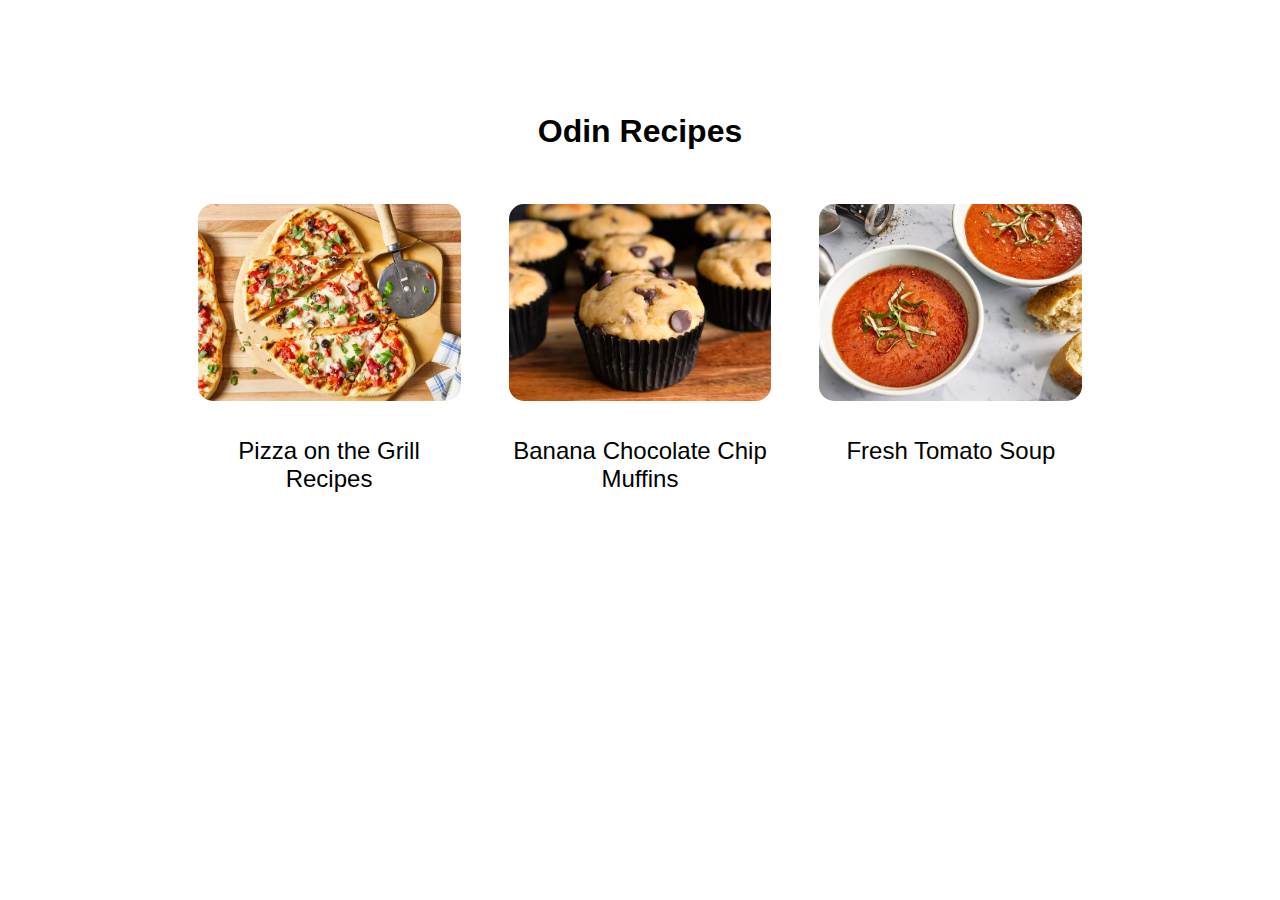
<file: index.html>
<!DOCTYPE html>
<html lang="en">
<head>
    <meta charset="UTF-8">
    <meta name="viewport" content="width=device-width, initial-scale=1.0">
    <title>Odin Recipes</title>
    <link rel="stylesheet" href="styles.css">
</head>
<body>
    <div class="top">
        <h1>Odin Recipes</h1>
    </div>
    <div class="content">
        <ul>
            <li>
                <a href="recipes/pizza.html">
                    <img src="images/pizza.jpg" alt="Delicious Pizza">
                    <br>Pizza on the Grill Recipes
                </a>
            </li>

            <li>
                <a href="recipes/muffins.html">                    
                    <img src="images/muffins.jpg" alt="Banana Chocolate Chip Muffins">
                    <br>Banana Chocolate Chip Muffins
                </a>
            </li>

            <li>
                <a href="recipes/soup.html">
                    <img src="images/soup.jpg" alt="Fresh Tomato Soup">
                    <br>Fresh Tomato Soup
                </a>
            </li>
        </ul>
    </div>
</body>
</html>
</file>
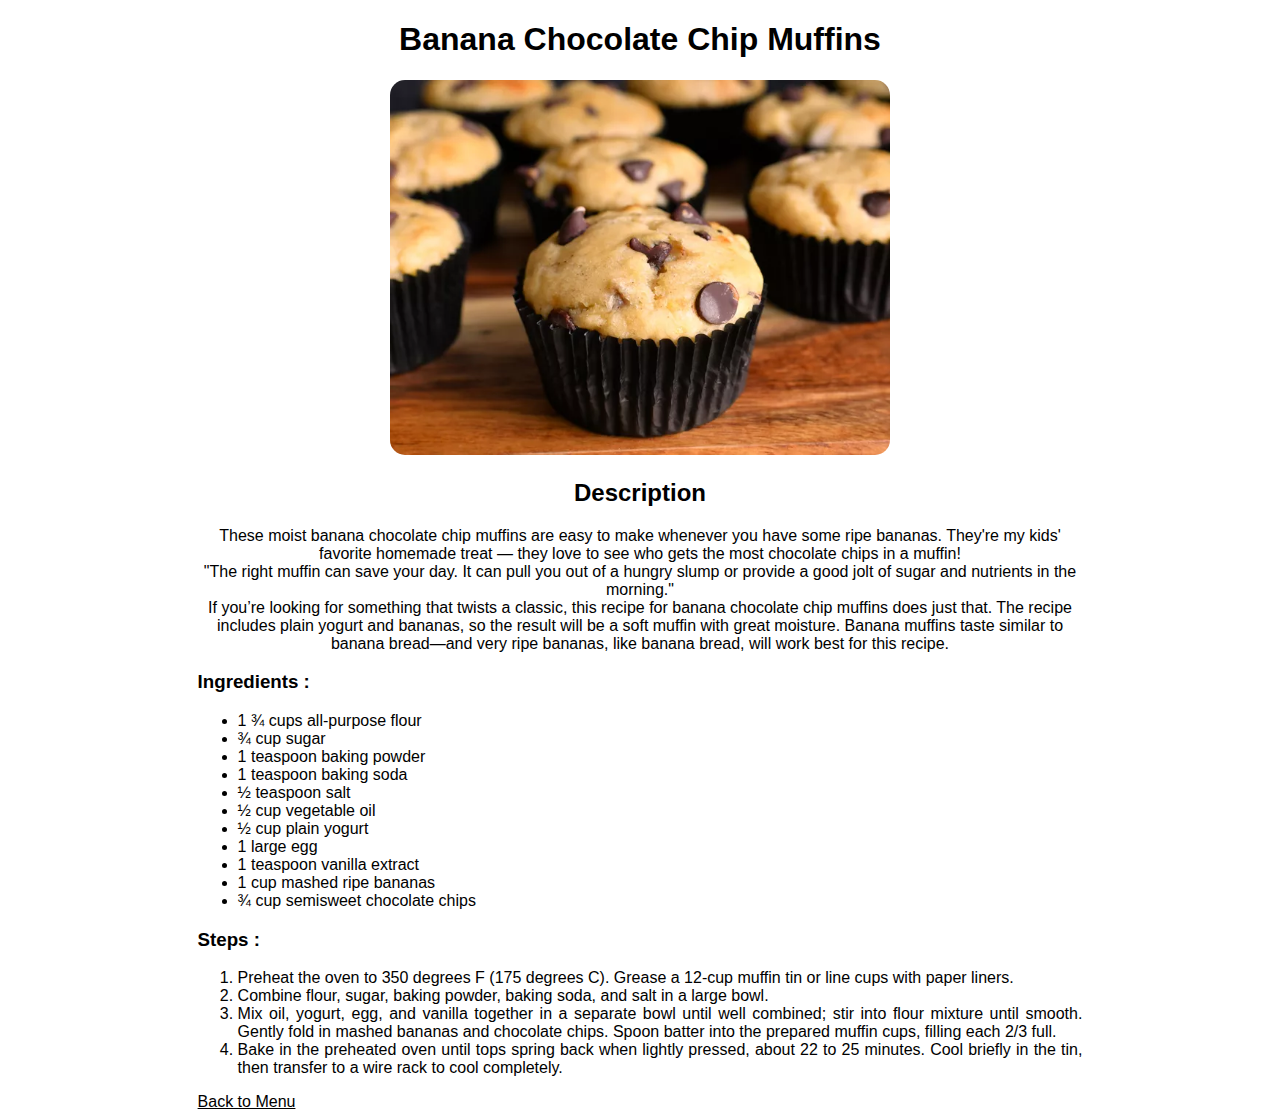
<file: recipes/muffins.html>
<!DOCTYPE html>
<html lang="en">
<head>
    <meta charset="UTF-8">
    <meta name="viewport" content="width=device-width, initial-scale=1.0">
    <title>Muffins Recipes</title>
    <link rel="stylesheet" href="styles.css">
</head>
<body>
    <div class="header">
        <h1>Banana Chocolate Chip Muffins</h1>
        <img src="../images/muffins.jpg" alt="Banana Chocolate Chip Muffins">
        <h2>Description</h2>
        <p>
            These moist banana chocolate chip muffins are easy to make whenever you have some ripe bananas. They're my kids' favorite homemade treat — they love to see who gets the most chocolate chips in a muffin!<br> "The right muffin can save your day. It can pull you out of a hungry slump or provide a good jolt of sugar and nutrients in the morning." <br> If you’re looking for something that twists a classic, this recipe for banana chocolate chip muffins does just that. The recipe includes plain yogurt and bananas, so the result will be a soft muffin with great moisture. Banana muffins taste similar to banana bread—and very ripe bananas, like banana bread, will work best for this recipe.
        </p>
    </div>
    <div class="body">
        <h3>Ingredients :</h3>
        <ul>
            <li>1 ¾ cups all-purpose flour</li>
            <li>¾ cup sugar</li>
            <li>1 teaspoon baking powder</li>
            <li>1 teaspoon baking soda</li>
            <li>½ teaspoon salt</li>
            <li>½ cup vegetable oil</li>
            <li>½ cup plain yogurt</li>
            <li>1 large egg</li>
            <li>1 teaspoon vanilla extract</li>
            <li>1 cup mashed ripe bananas</li>
            <li>¾ cup semisweet chocolate chips</li>
        </ul>
        <h3>Steps :</h3>
        <ol>
            <li>Preheat the oven to 350 degrees F (175 degrees C). Grease a 12-cup muffin tin or line cups with paper liners.</li>
            <li>Combine flour, sugar, baking powder, baking soda, and salt in a large bowl.</li>
            <li>Mix oil, yogurt, egg, and vanilla together in a separate bowl until well combined; stir into flour mixture until smooth. Gently fold in mashed bananas and chocolate chips. Spoon batter into the prepared muffin cups, filling each 2/3 full.</li>
            <li>Bake in the preheated oven until tops spring back when lightly pressed, about 22 to 25 minutes. Cool briefly in the tin, then transfer to a wire rack to cool completely.</li>
        </ol>
        <a href="../index.html">Back to Menu</a>
    </div>
</body>
</html>
</file>
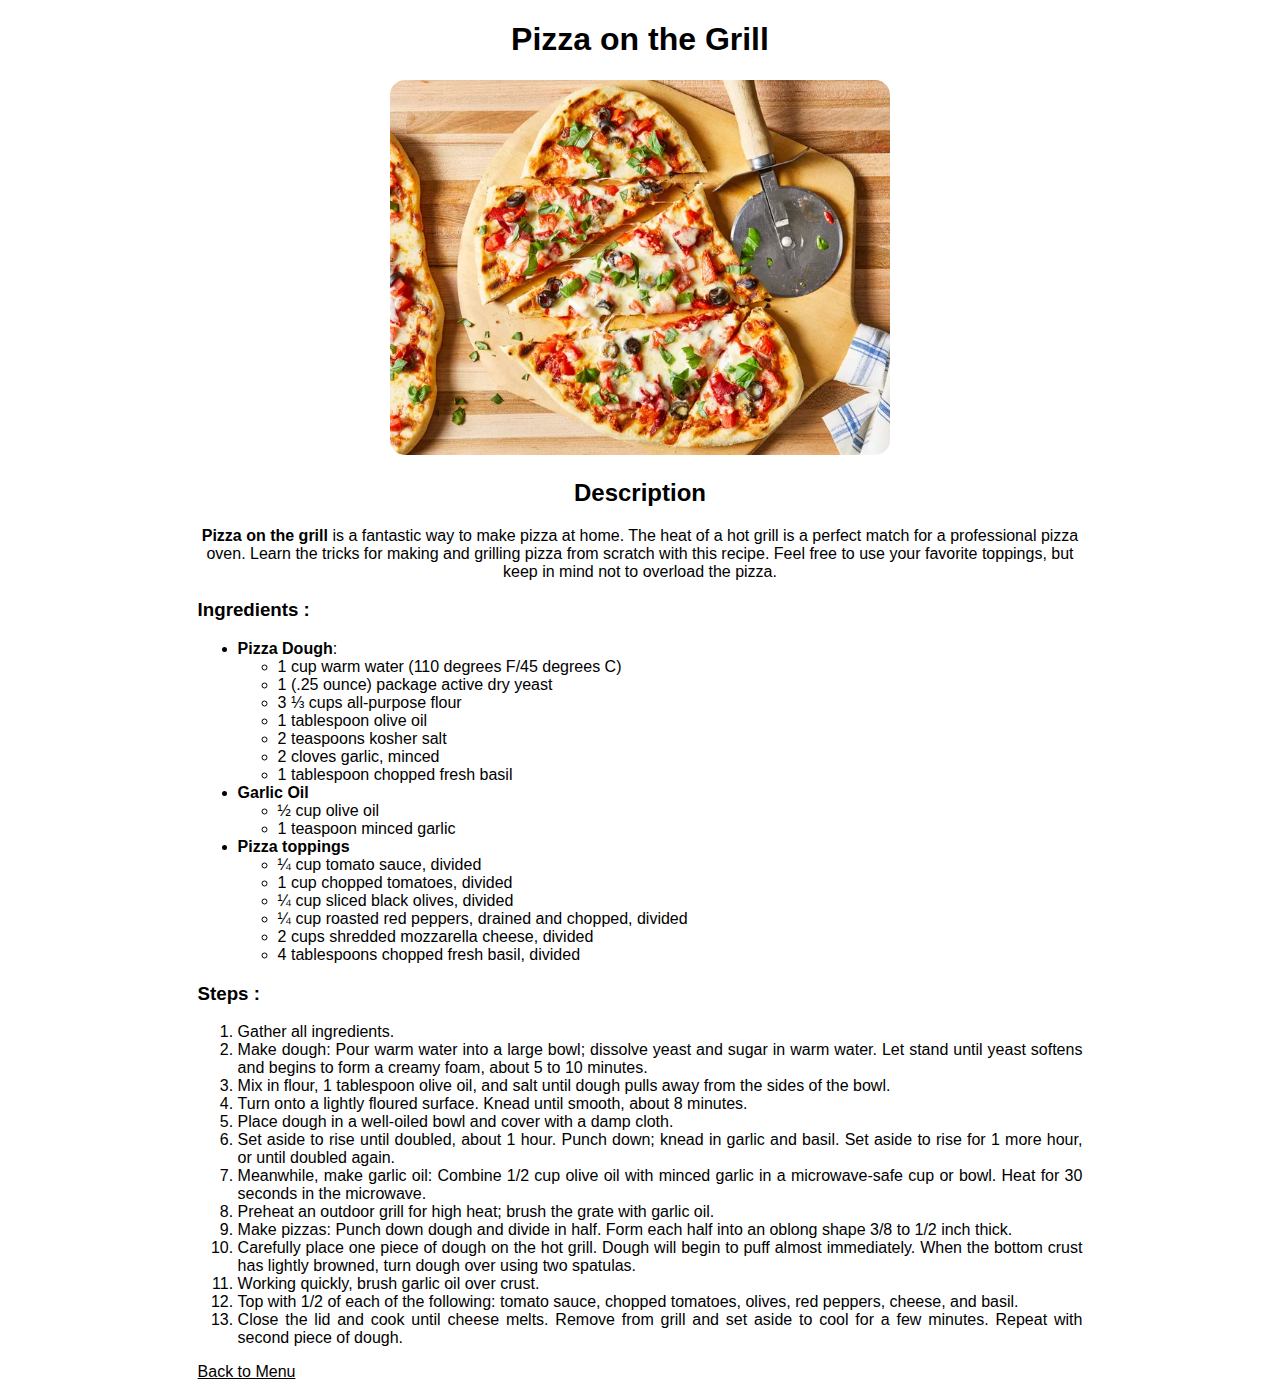
<file: recipes/pizza.html>
<!DOCTYPE html>
<html lang="en">
<head>
    <meta charset="UTF-8">
    <meta name="viewport" content="width=device-width, initial-scale=1.0">
    <title>Pizza Recipes</title>
    <link rel="stylesheet" href="styles.css">
</head>
<body>
    <div class="header">
        <h1>Pizza on the Grill</h1>
        <img src="../images/pizza.jpg" alt="Delicious Pizza">
        <h2>Description</h2>
        <p><strong>Pizza on the grill</strong> is a fantastic way to make pizza at home. The heat of a hot grill is a perfect match for a professional pizza oven. Learn the tricks for making and grilling pizza from scratch with this recipe. Feel free to use your favorite toppings, but keep in mind not to overload the pizza.</p>
    </div>
    <div class="body">
        <h3>Ingredients :</h3>
        <ul>
            <li><strong>Pizza Dough</strong>:
                <ul>
                    <li>1 cup warm water (110 degrees F/45 degrees C)</li>
                    <li>1 (.25 ounce) package active dry yeast</li>
                    <li>3 ⅓ cups all-purpose flour</li>
                    <li>1 tablespoon olive oil</li>
                    <li>2 teaspoons kosher salt</li>
                    <li>2 cloves garlic, minced</li>
                    <li>1 tablespoon chopped fresh basil</li>
                </ul>
            </li>
            <li><strong>Garlic Oil</strong>
                <ul>
                    <li>½ cup olive oil</li>
                    <li>1 teaspoon minced garlic</li>
                </ul>
            <li><strong>Pizza toppings </strong>
                <ul>
                    <li>¼ cup tomato sauce, divided </li>
                    <li>1 cup chopped tomatoes, divided </li>
                    <li>¼ cup sliced black olives, divided </li>    
                    <li>¼ cup roasted red peppers, drained and chopped, divided</li> 
                    <li>2 cups shredded mozzarella cheese, divided </li>   
                    <li>4 tablespoons chopped fresh basil, divided</li>    
                </ul>
            </li>
            </li>
        </ul>
        <h3>Steps :</h3>
        <ol class="Steps">
            <li>Gather all ingredients.</li>
            <li>Make dough: Pour warm water into a large bowl; dissolve yeast and sugar in warm water. Let stand until yeast softens and begins to form a creamy foam, about 5 to 10 minutes.</li>
            <li>Mix in flour, 1 tablespoon olive oil, and salt until dough pulls away from the sides of the bowl.</li>
            <li>Turn onto a lightly floured surface. Knead until smooth, about 8 minutes.</li>
            <li>Place dough in a well-oiled bowl and cover with a damp cloth.</li>
            <li>Set aside to rise until doubled, about 1 hour. Punch down; knead in garlic and basil. Set aside to rise for 1 more hour, or until doubled again.</li>
            <li>Meanwhile, make garlic oil: Combine 1/2 cup olive oil with minced garlic in a microwave-safe cup or bowl. Heat for 30 seconds in the microwave.</li>
            <li>Preheat an outdoor grill for high heat; brush the grate with garlic oil.</li>
            <li>Make pizzas: Punch down dough and divide in half. Form each half into an oblong shape 3/8 to 1/2 inch thick.</li>
            <li>Carefully place one piece of dough on the hot grill. Dough will begin to puff almost immediately. When the bottom crust has lightly browned, turn dough over using two spatulas.</li>
            <li>Working quickly, brush garlic oil over crust.</li>
            <li>Top with 1/2 of each of the following: tomato sauce, chopped tomatoes, olives, red peppers, cheese, and basil.</li>
            <li>Close the lid and cook until cheese melts. Remove from grill and set aside to cool for a few minutes. Repeat with second piece of dough.</li>
        </ol>
        <a href="../index.html">Back to Menu</a>
    </div>
</body>
</html>
</file>
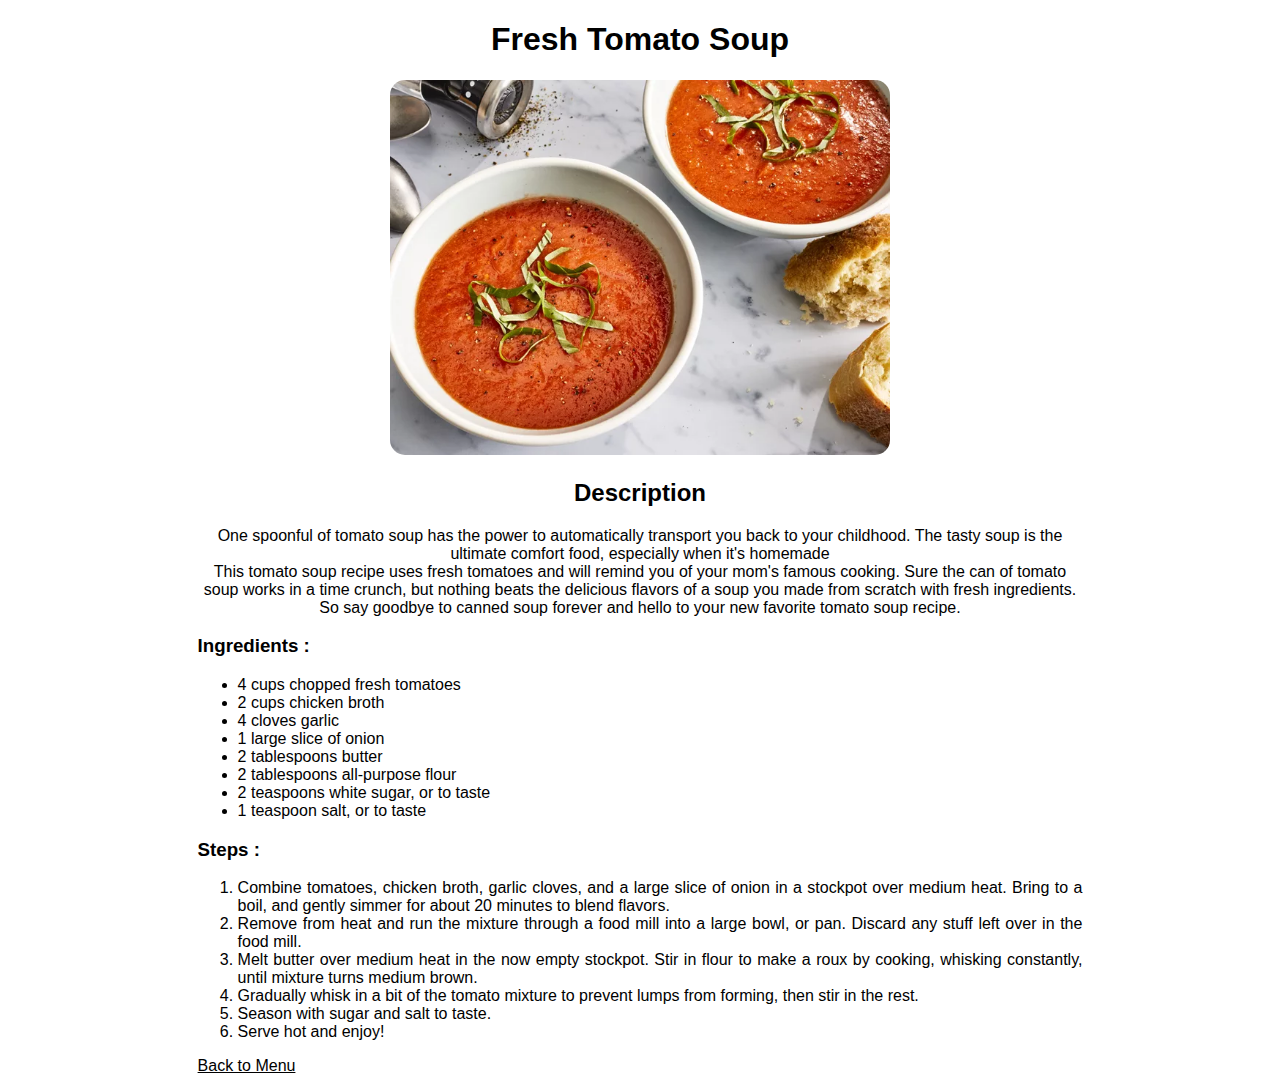
<file: recipes/soup.html>
<!DOCTYPE html>
<html lang="en">
<head>
    <meta charset="UTF-8">
    <meta name="viewport" content="width=device-width, initial-scale=1.0">
    <title>Muffins Recipes</title>
    <link rel="stylesheet" href="styles.css">
</head>
<body>
    <div class="header">
        <h1>Fresh Tomato Soup</h1>
        <img src="../images/soup.jpg" alt="Fresh Tomato Soup">
        <h2>Description</h2>
        <p>
            One spoonful of tomato soup has the power to automatically transport you back to your childhood. The tasty soup is the ultimate comfort food, especially when it's homemade <br> This tomato soup recipe uses fresh tomatoes and will remind you of your mom's famous cooking. Sure the can of tomato soup works in a time crunch, but nothing beats the delicious flavors of a soup you made from scratch with fresh ingredients. So say goodbye to canned soup forever and hello to your new favorite tomato soup recipe.
        </p>
    </div>
    <div class="body">
        <h3>Ingredients :</h3>
        <ul>
            <li>4 cups chopped fresh tomatoes</li>
            <li>2 cups chicken broth</li>
            <li>4 cloves garlic</li>
            <li>1 large slice of onion</li>
            <li>2 tablespoons butter</li>
            <li>2 tablespoons all-purpose flour</li>
            <li>2 teaspoons white sugar, or to taste</li>
            <li>1 teaspoon salt, or to taste</li>
        </ul>
        <h3>Steps :</h3>
        <ol>
            <li>
                Combine tomatoes, chicken broth, garlic cloves, and a large slice of onion in a stockpot over medium heat. Bring to a boil, and gently simmer for about 20 minutes to blend flavors.
            </li>
            <li>
                Remove from heat and run the mixture through a food mill into a large bowl, or pan. Discard any stuff left over in the food mill.
            </li>
            <li>
                Melt butter over medium heat in the now empty stockpot. Stir in flour to make a roux by cooking, whisking constantly, until mixture turns medium brown.
            </li>
            <li>
                Gradually whisk in a bit of the tomato mixture to prevent lumps from forming, then stir in the rest.
            </li>
            <li>
                Season with sugar and salt to taste.
            </li>
            <li>
                Serve hot and enjoy!
            </li>
        </ol>
        <a href="../index.html">Back to Menu</a>
    </div>
</body>
</html>
</file>
<file: styles.css>
* {
    background-color: white;
    font-family: Verdana, Geneva, Tahoma, sans-serif;
    text-align: center;

}

h1 {
    margin-top: 3cm;
    margin-bottom: 1cm;
    color: black;
}

.content {
    display: flex;
    justify-content: center;
    width: 70%;
    margin: auto;
}

ul {
    padding: 0%;
    column-count: 3;
    column-fill: balance;
    column-gap: 3em;
    column-rule: medium 0cap black;
}

img {
    height: auto;
    width: 100%;
    border-radius: 15px;
    margin-bottom: 30px;
}

@media (max-width: 1080px) {
    ul {
        column-count: 1;
    }
    img {
        width: 80%;
        margin-top: 50px;
        margin-bottom: 15px;
    }
}

li  {
    list-style-type: none;
}

a {
    text-decoration: none;
    color: black;
    font-size: 24px;
}
</file>
<file: recipes/styles.css>
* {
    background-color: white;
    font-family: Verdana, Geneva, Tahoma, sans-serif;
}

.header, .body {
    width: 70%;
    margin: auto;
}

.header {
    text-align: center;
}

img {
    width: 500px;
    height: auto;
    border-radius: 15px;
    margin: auto;
}

.body {
    text-align: left;
}

@media (max-width: 1080px) {
    .header, .body {
        width: 90%;
        margin: auto;
    }
    img {
        width: 80%;
        border-radius: 10px;
    }
    
}

.steps, li {
    text-align: justify;
}

a {
    color: black;
    margin-top: 5em;
    margin-bottom: 10em;
}
</file>
